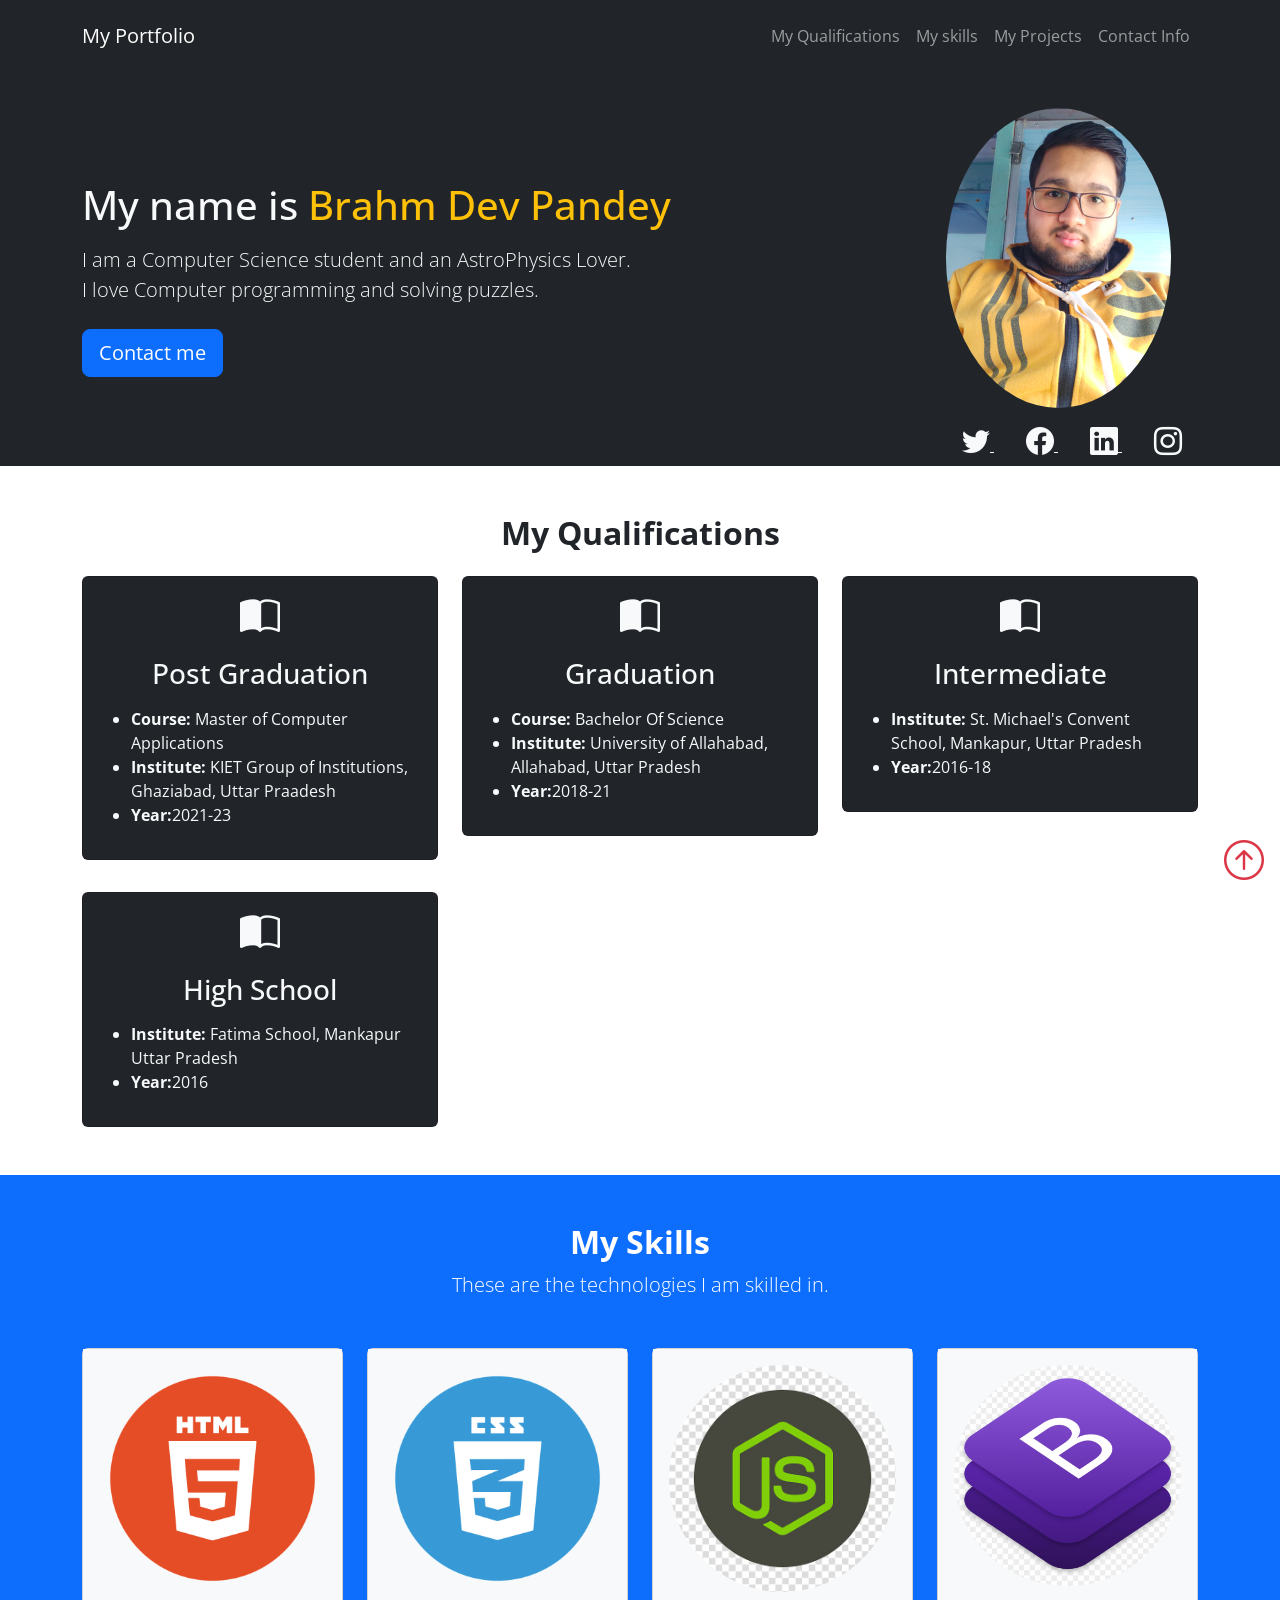
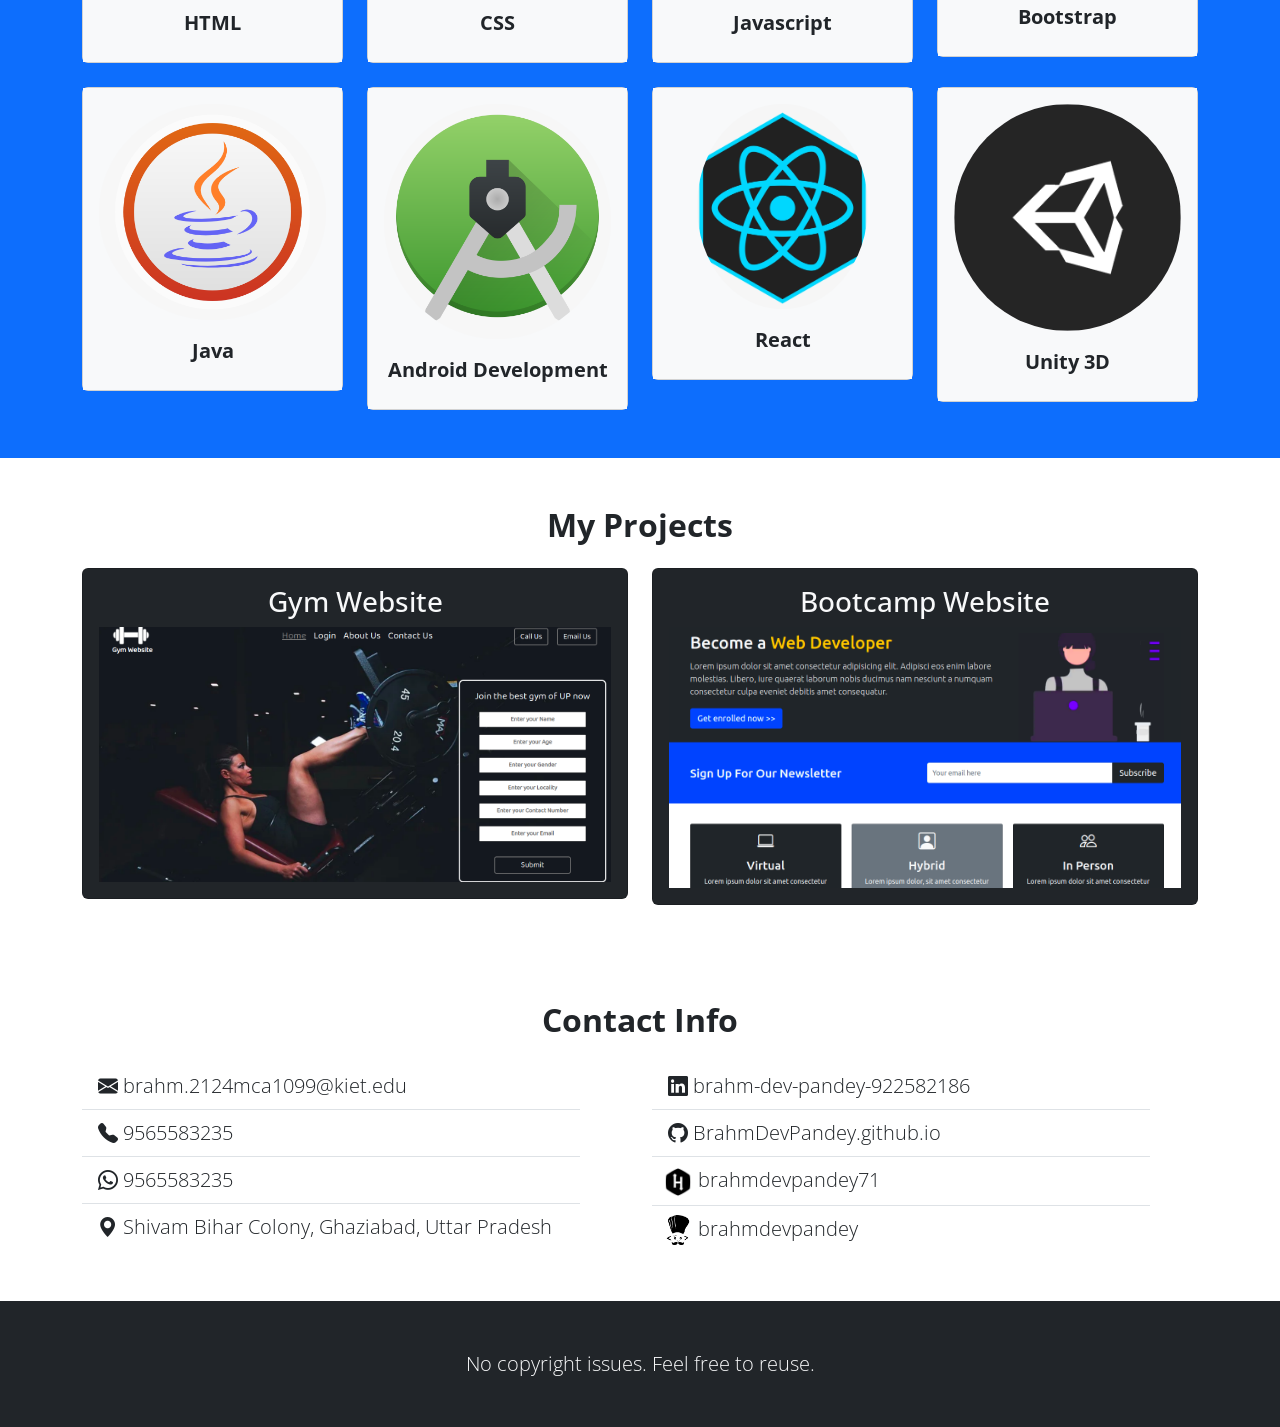
<file: my_html_vac/porfolio/index.html>
<!DOCTYPE html>

<html lang="en">

<head>
    <meta charset="UTF-8" />
    <link rel="icon" href="img/logo.png">
    <meta http-equiv="X-UA-Compatible" content="IE=edge" />
    <meta name="viewport" content="width=device-width, initial-scale=1.0" />
    <title>Brahm Dev Pandey</title>
    <!-- <link rel="stylesheet" href="bootstrap/css/bootstrap.min.css" /> -->
    <link href="https://cdn.jsdelivr.net/npm/bootstrap@5.0.2/dist/css/bootstrap.min.css" rel="stylesheet"
        integrity="sha384-EVSTQN3/azprG1Anm3QDgpJLIm9Nao0Yz1ztcQTwFspd3yD65VohhpuuCOmLASjC" crossorigin="anonymous">
    <!-- <link rel="stylesheet" href="bootstrap/icons/font/bootstrap-icons.css"> -->
    <link rel="stylesheet" href="https://cdn.jsdelivr.net/npm/bootstrap-icons@1.3.0/font/bootstrap-icons.css">
    <!-- font-->
    <link rel="preconnect" href="https://fonts.googleapis.com">
    <link rel="preconnect" href="https://fonts.gstatic.com" crossorigin>
    <link href="https://fonts.googleapis.com/css2?family=Open+Sans:wght@300;400&display=swap" rel="stylesheet">
    <link rel="stylesheet" href="style.css">
</head>

<script>
    function submitEnrollData() {
        const name = document.getElementById('name').value;
        const phoneNumber = document.getElementById('phoneNumber').value;
        const email = document.getElementById('email').value;
        const query = document.getElementById('query').value;

        // //logging the details into the console
        // console.log(firstName, lastName, phoneNumber, email);
        // console.log("submit enroll called");

        // saving the details to localStorage
        localStorage.setItem("name", name);
        localStorage.setItem("phoneNumber", phoneNumber);
        localStorage.setItem("email", email);
        localStorage.setItem("query", query);

        // giving a success notification
        document.getElementById('notification').innerHTML = "Details saved successfully";
        document.getElementById('notify-box').style.display = "block";
        setInterval(() => {
            document.getElementById('notify-box').style.display = "none";
        }, 4000);
    }
</script>

<body>
    <!-- The navbar -->
    <nav class="navbar navbar-expand-md bg-dark navbar-dark py-3 fixed-top">
        <div class="container">
            <a href="#" class="navbar-brand">My Portfolio</a>

            <button class="navbar-toggler" type="button" data-bs-toggle="collapse" data-bs-target="#navmenu">
                <span class="navbar-toggler-icon"></span>
            </button>

            <div class="navbar-collapse collapse text-center" id="navmenu">
                <ul class="navbar-nav ms-auto">
                    <li class="nav-item">
                        <a href="#qualifications" class="nav-link m-auto">My Qualifications</a>
                    </li>
                    <li class="nav-item">
                        <a href="#skills" class="nav-link m-auto">My skills</a>
                    </li>
                    <li class="nav-item">
                        <a href="#projects" class="nav-link m-auto">My Projects</a>
                    </li>
                    <li class="nav-item">
                        <a class="nav-link m-auto" href="#contact-info">Contact Info</a>
                    </li>
                </ul>
            </div>
    </nav>

    <!-- The intro area -->
    <section class="bg-dark text-light p-5 p-lg-0 pt-lg-5 text-center text-md-start">
        <div class="container">
            <div class="d-sm-flex align-items-center justify-content-between">
                <div>
                    <h1>My name is <span class="text-warning">Brahm Dev Pandey</span></h1>
                    <p class="lead py-2">I am a Computer Science student and an AstroPhysics Lover. <br> I love
                        Computer programming and solving puzzles.
                    </p>
                    <button class="btn btn-primary btn-lg mb-3" data-bs-toggle="modal" data-bs-target="#contact">Contact
                        me</button>
                </div>
                <div>
                    <img src="img/me.png" alt="" class="img-fluid rounded-circle mb-3">
                    <div class="text-center mb-2">
                        <a href="" class="text-light mx-3">
                            <i class="bi bi-twitter h3"></i>
                        </a>
                        <a href="" class="text-light mx-3">
                            <i class="bi bi-facebook h3"></i>
                        </a>
                        <a href="" class="text-light mx-3">
                            <i class="bi bi-linkedin h3"></i>
                        </a>

                        <a href="" class="text-light mx-3">
                            <i class="bi bi-instagram h3"></i>
                        </a>
                    </div>
                </div>
            </div>
        </div>
    </section>

    <!-- The qualifications section -->
    <section class="p-5" id="qualifications">
        <div class="container">
            <h2 class="text-center text-dark mb-4"><strong>My Qualifications</strong></h2>
            <div class="row g-4">
                <!-- first column -->
                <div class="col-md">
                    <div class="card bg-dark text-light">
                        <div class="card-body">
                            <h1 class="mb-3 text-center">
                                <i class="bi bi-book-half"></i>
                            </h1>
                            <h3 class="card-title text-center">Post Graduation</h3>
                            <p class="card-text">
                            <ul>
                                <li>
                                    <strong>Course:</strong> Master of Computer Applications
                                </li>
                                <li>
                                    <strong>Institute:</strong> KIET Group of Institutions, Ghaziabad, Uttar Praadesh
                                </li>
                                <li>
                                    <strong>Year:</strong>2021-23
                                </li>
                            </ul>
                            </p>
                        </div>
                    </div>
                </div>
                <!-- second column -->
                <div class="col-md">
                    <div class="card bg-dark text-light">
                        <div class="card-body">
                            <h1 class="mb-3 text-center">
                                <i class="bi bi-book-half"></i>
                            </h1>
                            <h3 class="card-title text-center">Graduation</h3>
                            <p class="card-text">
                            <ul>
                                <li>
                                    <strong>Course:</strong> Bachelor Of Science
                                </li>
                                <li>
                                    <strong>Institute:</strong> University of Allahabad, Allahabad, Uttar Pradesh
                                </li>
                                <li>
                                    <strong>Year:</strong>2018-21
                                </li>
                            </ul>
                            </p>
                        </div>
                    </div>
                </div>
                <!-- third column -->
                <div class="col-md">
                    <div class="card bg-dark text-light">
                        <div class="card-body">
                            <h1 class="mb-3 text-center">
                                <i class="bi bi-book-half"></i>
                            </h1>
                            <h3 class="card-title text-center">Intermediate</h3>
                            <p class="card-text">
                            <ul>
                                <li>
                                    <strong>Institute:</strong> St. Michael's Convent School, Mankapur, Uttar Pradesh
                                </li>
                                <li>
                                    <strong>Year:</strong>2016-18
                                </li>
                            </ul>
                            </p>
                        </div>
                    </div>
                </div>
            </div>
            <!-- the second row -->
            <div class="row g-4 mt-2">
                <!-- the first column -->
                <div class="col-md">
                    <div class="card bg-dark text-light">
                        <div class="card-body">
                            <h1 class="mb-3 text-center">
                                <i class="bi bi-book-half"></i>
                            </h1>
                            <h3 class="card-title text-center">High School</h3>
                            <p class="card-text">
                            <ul>
                                <li>
                                    <strong>Institute:</strong> Fatima School, Mankapur Uttar Pradesh
                                </li>
                                <li>
                                    <strong>Year:</strong>2016
                                </li>
                            </ul>
                            </p>
                        </div>
                    </div>
                </div>
                <!-- second column -->
                <div class="col-md">
                </div>
                <!-- third column -->
                <div class="col-md">
                </div>
            </div>
        </div>
    </section>

    <!-- the skills section -->
    <section id="skills" class="p-5 bg-primary">
        <div class="container">
            <h2 class="text-center text-white"><strong>My Skills</strong></h2>
            <p class="lead text-center text-white mb-5">
                These are the technologies I am skilled in.
            </p>

            <!-- the skills cards -->
            <div class="row g-4">
                <div class="col-md-6 col-lg-3">
                    <!-- the first card -->
                    <div class="card">
                        <div class="card-body bg-light text-center">
                            <img src="img/html5.png" alt="" class="img-fluid rounded-circle mb-3">
                            <div class="card-title lead fw-bold ">HTML</div>
                        </div>
                    </div>
                </div>

                <div class="col-md-6 col-lg-3">
                    <!-- the second card -->
                    <div class="card">
                        <div class="card-body bg-light text-center">
                            <img src="img/css3.png" alt="" class="img-fluid rounded-circle mb-3">
                            <div class="card-title lead fw-bold ">CSS</div>
                        </div>
                    </div>
                </div>
                <div class="col-md-6 col-lg-3">
                    <!-- the third card -->
                    <div class="card">
                        <div class="card-body bg-light text-center">
                            <img src="img/js.png" alt="" class="img-fluid rounded-circle mb-3">
                            <div class="card-title lead fw-bold ">Javascript</div>
                        </div>
                    </div>
                </div>
                <div class="col-md-6 col-lg-3">
                    <!-- the fourth card -->
                    <div class="card">
                        <div class="card-body bg-light text-center">
                            <img src="img/bootstrap.png" alt="" class="img-fluid rounded-circle mb-3">
                            <div class="card-title lead fw-bold ">Bootstrap</div>
                        </div>
                    </div>
                </div>
                <div class="col-md-6 col-lg-3">
                    <!-- the fifth card -->
                    <div class="card">
                        <div class="card-body bg-light text-center">
                            <img src="img/java.png" alt="" class="img-fluid rounded-circle mb-3">
                            <div class="card-title lead fw-bold ">Java</div>
                        </div>
                    </div>
                </div>
                <div class="col-md-6 col-lg-3">
                    <!-- the sixth card -->
                    <div class="card">
                        <div class="card-body bg-light text-center">
                            <img src="img/android.png" alt="" class="img-fluid rounded-circle mb-3">
                            <div class="card-title lead fw-bold ">Android Development</div>
                        </div>
                    </div>
                </div>
                <div class="col-md-6 col-lg-3">
                    <!-- the seventh card -->
                    <div class="card">
                        <div class="card-body bg-light text-center">
                            <img src="img/react.png" alt="" class="img-fluid rounded-circle mb-3 w-75">
                            <div class="card-title lead fw-bold ">React</div>
                        </div>
                    </div>
                </div>
                <div class="col-md-6 col-lg-3">
                    <!-- the eighth card -->
                    <div class="card">
                        <div class="card-body bg-light text-center">
                            <img src="img/unity.png" alt="" class="img-fluid rounded-circle mb-3">
                            <div class="card-title lead fw-bold ">Unity 3D</div>
                        </div>
                    </div>
                </div>
            </div>
        </div>
    </section>

    <!-- the projects section -->
    <section class="p-5" id="projects">
        <div class="container">
            <h2 class="text-center text-dark mb-4"><strong>My Projects</strong></h2>
            <div class="row g-4">
                <!-- first column -->
                <div class="col-md">
                    <div class="card bg-dark text-light">
                        <div class="card-body">
                            <h3 class="card-title text-center">Gym Website</h3>
                            <p class="card-text">
                                <a href="http://brahmdevpandey.github.io/gym%20website/index.html" target="_blank">
                                    <img class="img-fluid" src="img/projects/gym.png" alt="Gym Website Screenshot">
                                </a>
                            </p>
                        </div>
                    </div>
                </div>
                <!-- second column -->
                <div class="col-md">
                    <div class="card bg-dark text-light">
                        <div class="card-body">
                            <h3 class="card-title text-center">Bootcamp Website</h3>
                            <p class="card-text">
                                <a href="http://brahmdevpandey.github.io/bootcamp%20website/index.html" target="_blank">
                                    <img class="img-fluid" src="img/projects/bootcamp.png" alt="Web
                                    Development Bootcamp Website Screenshot">
                                </a>
                            </p>
                        </div>
                    </div>
                </div>
            </div>
    </section>

    <!-- The contacts section -->
    <section class="p-5">
        <div class="container" id="contact-info">
            <h2 class="text-center mb-4"><strong>Contact Info</strong></h2>
            <div class="row g-4">
                <div class="col-md">
                    <ul class="list-group list-group-flush lead">
                        <li class="list-group-item">
                            <span class="bi bi-envelope-fill"></span> brahm.2124mca1099@kiet.edu
                        </li>
                        <li class="list-group-item">
                            <span class="bi bi-telephone-fill"></span> 9565583235
                        </li>
                        <li class="list-group-item">
                            <span class="bi-whatsapp"></span> 9565583235
                        </li>
                        <li class="list-group-item">
                            <span class="bi-geo-alt-fill"></span> Shivam Bihar Colony, Ghaziabad, Uttar Pradesh
                        </li>
                    </ul>
                </div>
                <div class="col-md mx-5">
                    <ul class="list-group list-group-flush lead">
                        <li class="list-group-item">
                            <a href="https://www.linkedin.com/in/brahm-dev-pandey-922582186/" target="_blank"
                                class="text-dark" style="text-decoration: none;">
                                <i class="bi bi-linkedin"></i>
                                brahm-dev-pandey-922582186
                            </a>
                        </li>
                        <li class="list-group-item">
                            <a href="https://brahmdevpandey.github.io/" target="_blank" class="text-dark"
                                style="text-decoration: none;">
                                <i class="bi bi-github"></i>
                                BrahmDevPandey.github.io
                            </a>
                        </li>
                        <li class="list-group-item">
                            <a href="https://www.hackerrank.com/brahmdevpandey71" target="_blank" class="text-dark"
                                style="text-decoration: none; margin-left: -5px;">
                                <img style="width: 1.5em;" src="img/hackerrank.png">
                                brahmdevpandey71
                            </a>
                        </li>
                        <li class="list-group-item">
                            <a href="https://www.codechef.com/users/brahmdevpandey" target="_blank" class="text-dark"
                                style="text-decoration: none; margin-left: -5px;">
                                <img style="width: 1.5em;" src="img/codechef.png">
                                brahmdevpandey
                            </a>
                        </li>
                    </ul>
                </div>
            </div>
        </div>
    </section>

    <!-- The footer (copyright) section -->
    <section class="p-5 bg-dark text-light position-relative">
        <div class="container">
            <div class="text-center lead">No copyright issues. Feel free to reuse.
            </div>
        </div>
    </section>

    <!-- The go up button -->
    <div class="position-fixed bottom-0 end-0 p-3">
        <a href="#" class="text-danger"><i class="bi bi-arrow-up-circle h1"></i></a>
    </div>

    <!-- The contact form using modal -->
    <div class="modal fade" id="contact">
        <div class="modal-dialog">
            <div class="modal-content">
                <div class="modal-header">
                    <h5 class="modal-title" id="enrollLabel">Contact Form</h5>
                    <button type="button" class="btn-close" data-bs-dismiss="modal" />
                </div>
                <div class="modal-body">
                    <p class="lead">Please provide your detils below and I will get back to you.</p>
                    <form>
                        <div class="mb-3">
                            <label for="name" class='col-form-label'>Name:</label>
                            <input type="text" class="form-control" id="firstName">
                        </div>
                        <div class="mb-3">
                            <label for="phoneNumber" class="col-form-label">Phone/Mobile Number:</label>
                            <input type="text" class="form-control" id="phoneNumber">
                        </div>
                        <div class="mb-3">
                            <label for="email" class="col-form-label">Email:</label>
                            <input type="email" class="form-control" id="email">
                        </div>
                        <div class="mb-3">
                            <label for="query" class="col-form-label">Query (if any):</label>
                            <input type="text" class="form-control" id="query">
                        </div>
                    </form>
                </div>
                <div class="modal-footer">
                    <button type="button" class="btn btn-secondary" data-bs-dismiss="modal">Close</button>
                    <button type="submit" data-bs-dismiss="modal" class="btn btn-primary"
                        onclick="submitEnrollData()">Save changes</button>
                </div>
            </div>
        </div>
    </div>
    <!-- A notification panel -->
    <div class="position-fixed top-0 end-0 bg-light text-dark rounded-3 me-5 px-3 py-1" id="notify-box">
        <i class="bi bi-check-all text-success h3"></i>
        <span id="notification" class="h3">
            new notification
        </span>
    </div>
    <!-- including the bootstrap script file -->
    <!-- <script src="bootstrap/js/bootstrap.min.js"></script> -->
    <script src="https://cdn.jsdelivr.net/npm/bootstrap@5.0.2/dist/js/bootstrap.bundle.min.js"
        integrity="sha384-MrcW6ZMFYlzcLA8Nl+NtUVF0sA7MsXsP1UyJoMp4YLEuNSfAP+JcXn/tWtIaxVXM"
        crossorigin="anonymous"></script>
</body>

</html>
</file>
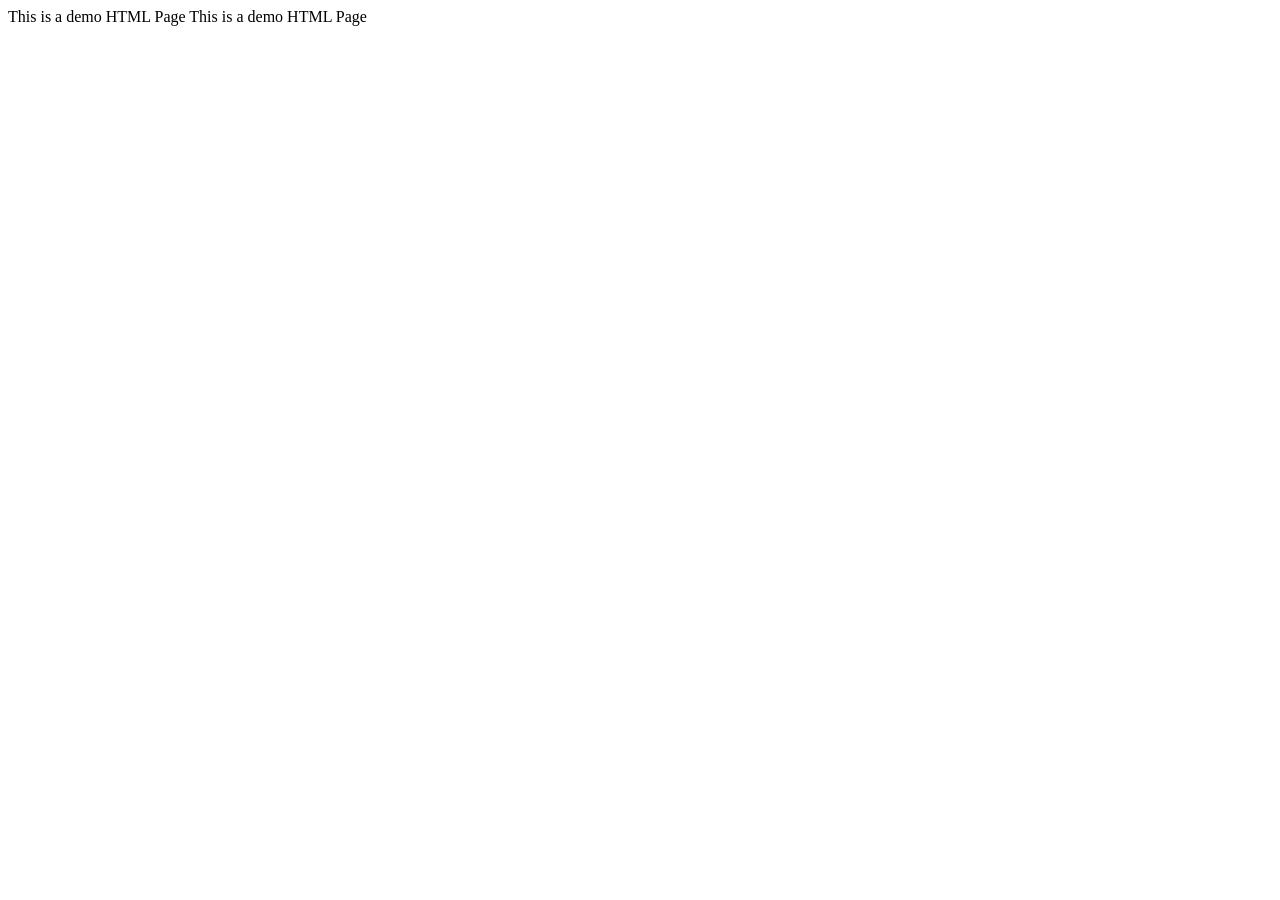
<file: html/demo.html>
<!DOCTYPE html>
<html lang="en">
  <head>
    <meta charset="UTF-8" />
    <meta http-equiv="X-UA-Compatible" content="IE=edge" />
    <meta name="viewport" content="width=device-width, initial-scale=1.0" />
    <title>Demo Page</title>
  </head>
  <body>
    This is a demo HTML Page This is a demo HTML Page
  </body>
</html>
</file>
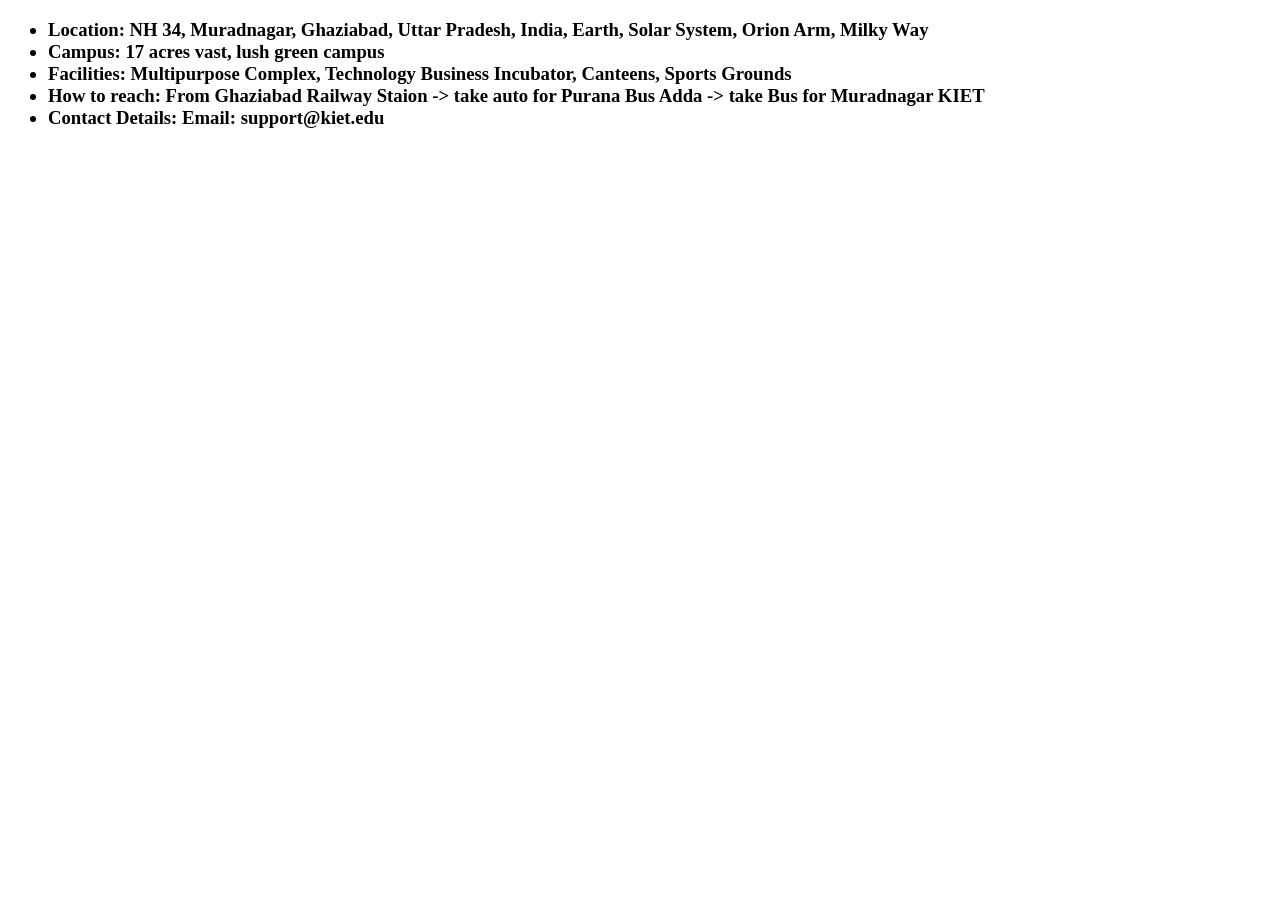
<file: my_html_vac/about.html>
<!DOCTYPE html>
<html lang="en">
<head>
    <meta charset="UTF-8">
    <meta http-equiv="X-UA-Compatible" content="IE=edge">
    <meta name="viewport" content="width=device-width, initial-scale=1.0">
    <title>About KIET</title>
</head>
<body>
    <h3>
        <ul>
            <li>Location: NH 34, Muradnagar, Ghaziabad, Uttar Pradesh, India, Earth, Solar System, Orion Arm, Milky Way </li>
            <li>Campus: 17 acres vast, lush green campus </li>
            <li>Facilities: Multipurpose Complex, Technology Business Incubator, Canteens, Sports Grounds</li>
            <li>How to reach: From Ghaziabad Railway Staion -> take auto for Purana Bus Adda -> take Bus for Muradnagar KIET </li>
            <li>Contact Details: Email: support@kiet.edu</li>
        </ul>
    </h3>
</body>
</html>
</file>
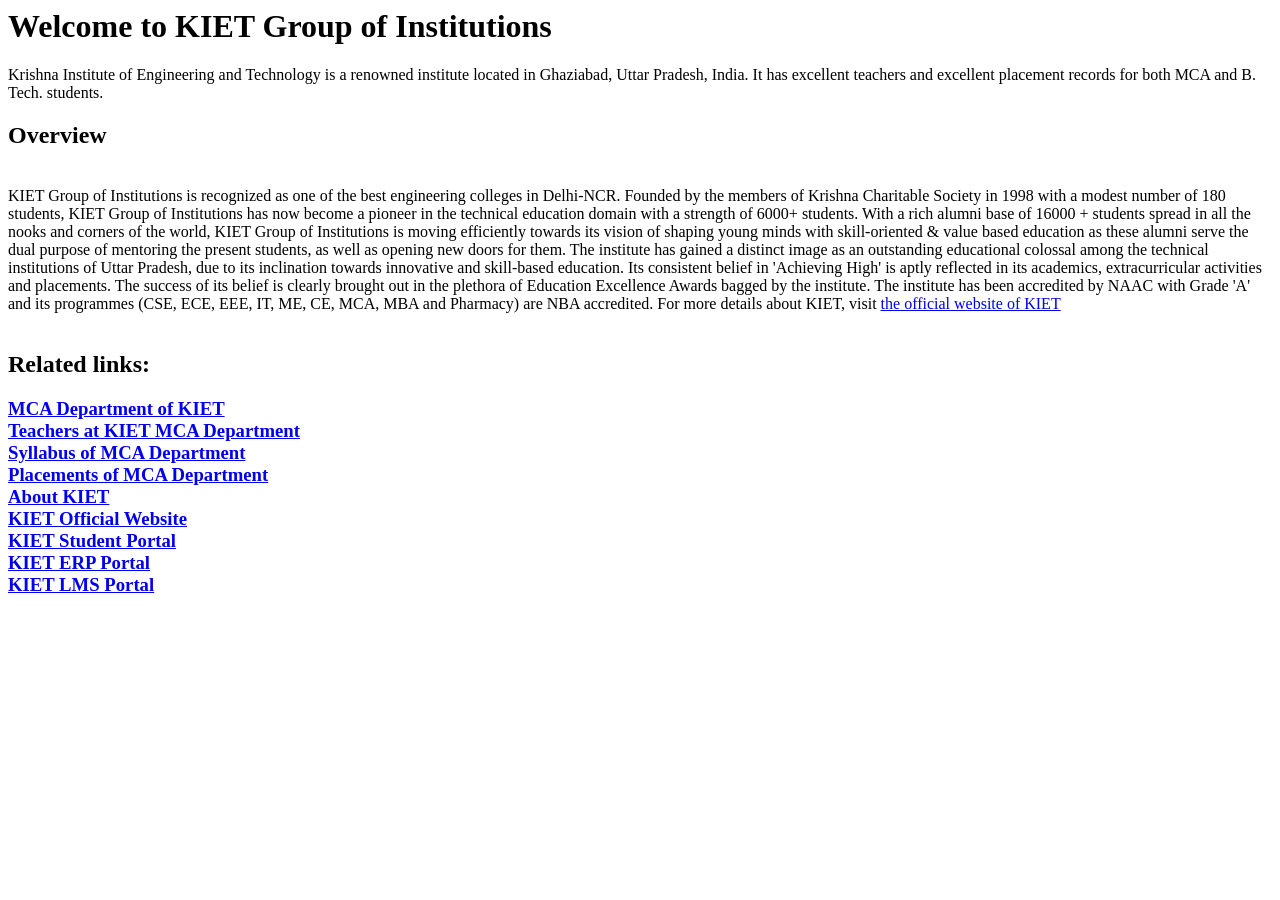
<file: my_html_vac/first.html>
<h2DOCTYh2E html>
  <html lang="en">
    <head>
      <meta charset="UTF-8" />
      <meta http-equiv="X-UA-Compatible" content="IE=edge" />
      <meta name="viewport" content="width=device-width, initial-scale=0.5" />
      <title>My First Web Page at KIET</title>
    </head>

    <body>
      <h1>Welcome to KIET Group of Institutions</h1>
      Krishna Institute of Engineering and Technology is a renowned institute
      located in Ghaziabad, Uttar Pradesh, India. It has excellent teachers and
      excellent placement records for both MCA and B. Tech. students.
      <br />
      <h2>Overview</h2>
      <br />
      KIET Group of Institutions is recognized as one of the best engineering
      colleges in Delhi-NCR. Founded by the members of Krishna Charitable
      Society in 1998 with a modest number of 180 students, KIET Group of
      Institutions has now become a pioneer in the technical education domain
      with a strength of 6000+ students. With a rich alumni base of 16000 +
      students spread in all the nooks and corners of the world, KIET Group of
      Institutions is moving efficiently towards its vision of shaping young
      minds with skill-oriented & value based education as these alumni serve
      the dual purpose of mentoring the present students, as well as opening new
      doors for them. The institute has gained a distinct image as an
      outstanding educational colossal among the technical institutions of Uttar
      Pradesh, due to its inclination towards innovative and skill-based
      education. Its consistent belief in 'Achieving High' is aptly reflected in
      its academics, extracurricular activities and placements. The success of
      its belief is clearly brought out in the plethora of Education Excellence
      Awards bagged by the institute. The institute has been accredited by NAAC
      with Grade 'A' and its programmes (CSE, ECE, EEE, IT, ME, CE, MCA, MBA and
      Pharmacy) are NBA accredited. For more details about KIET, visit
      <a target="blank" href="https://www.kiet.edu"
        >the official website of KIET</a
      >
      <br /><br />
      <h2>
        Related links: <br />
        <h3>
          <a href="mca.html">MCA Department of KIET</a><br />
          <a href="teachers.html">Teachers at KIET MCA Department</a><br />
          <a href="syllabus.html">Syllabus of MCA Department</a><br />
          <a href="placements.html">Placements of MCA Department</a><br />
          <a href="about.html">About KIET</a><br>
          <a href="https://www.kiet.edu">KIET Official Website</a><br>
          <a href="https://tech.kiet.edu/StudentPortal/#/pages/login">KIET Student Portal</a><br>
          <a href="https://tech.kiet.edu/ERP.php">KIET ERP Portal</a><br>
          <a href="http://lms.kiet.edu/moodle/">KIET LMS Portal</a><br>


        </h3>
      </h2>
    </body></html
></h2DOCTYh2E>
</file>
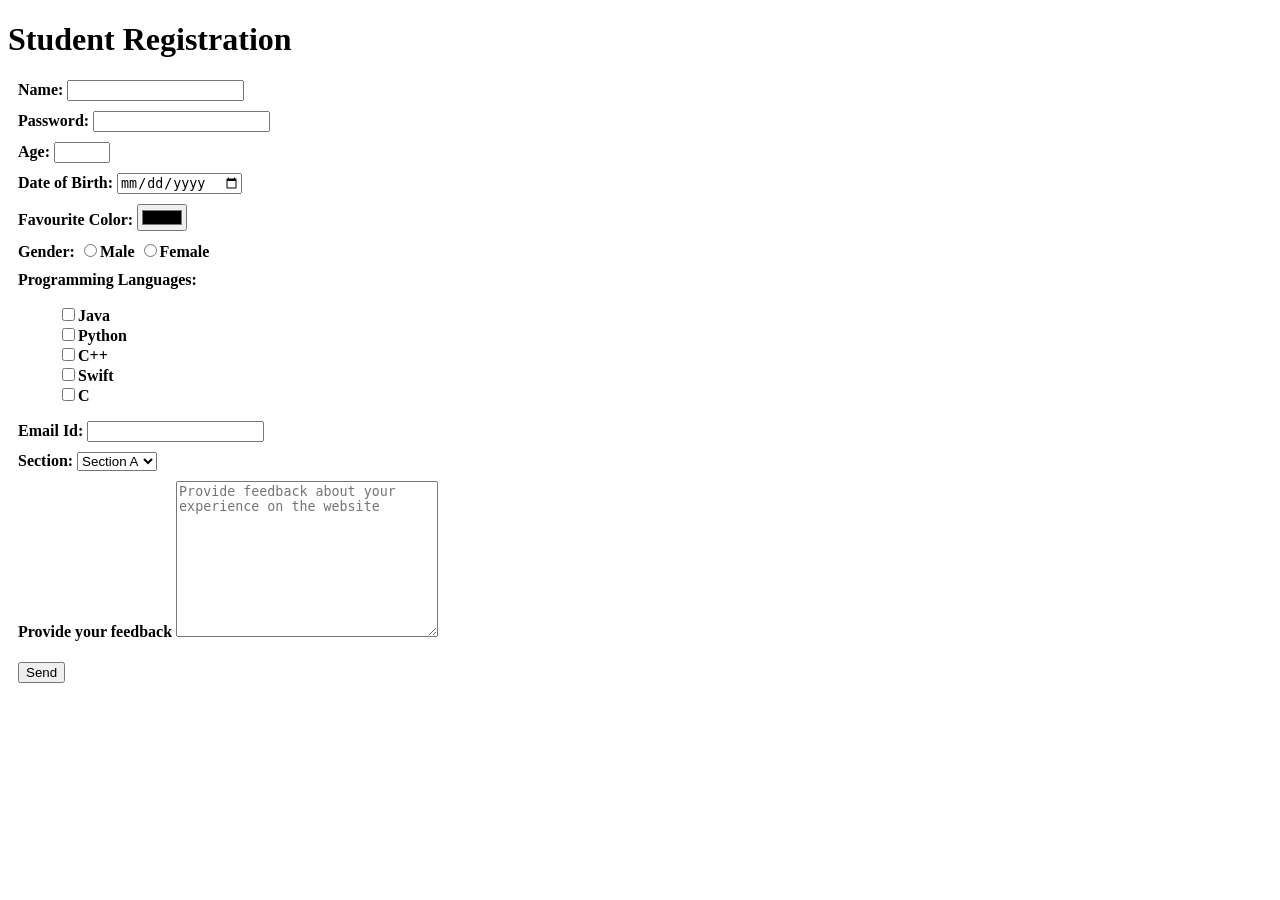
<file: my_html_vac/formdemo.html>
<!DOCTYPE html>
<html lang="en">
  <head>
    <meta charset="UTF-8" />
    <meta http-equiv="X-UA-Compatible" content="IE=edge" />
    <meta name="viewport" content="width=device-width, initial-scale=1.0" />
    <title>Student Registration</title>
    <style>
        div{
            margin: 10px;
        }
    </style>
  </head>
  <body>
    <h1>Student Registration</h1>
    <h4>
    <form action="#" name="student" method="get"></form>
        <div id="nameinfo">
            <label for="name">Name: </label>
            <input type="text" name="name" id="name">
        </div>
        <div id="passinfo">
            <label for="passwd">Password: </label>
            <input type="password" name="passwd" id="passwd">
        </div>
        <div id="ageinfo">
            <label for="age">Age: </label>
            <input type="number" name="age" id="age" min="18" max="120">
        </div>
        <div id="dobinfo">
            <label for="dob">Date of Birth: </label>
            <input type="date" name="dob" id="dob">
        </div>
        <div id="fcolor">
            <label for="color">Favourite Color: </label>
            <input type="color" name="color" id="color">
        </div>
        <div id="genderinfo">
            <label for="gender">Gender: </label>
            <input type="radio" name="radio" id="radio">Male
            <input type="radio" name="radio" id="radio">Female
        </div>
        <div id="lang">
            <label for="language">Programming Languages: </label>
            <ul type="none">
                <li><input type="checkbox" name="java" id="java">Java</li>
                <li><input type="checkbox" name="python" id="python">Python</li>
                <li><input type="checkbox" name="cpp" id="cpp">C++</li>
                <li><input type="checkbox" name="swift" id="swift">Swift</li>
                <li><input type="checkbox" name="c" id="c">C</li>
            </ul>
        </div>
        <div id="emailinfo">
            <label for="email">Email Id:</label>
            <input type="email" name="email" id="email">
        </div>
        <div id="section">
            <label for="section">Section: </label>
            <select name="section" id="section">
                <option value="A">Section A</option>
                <option value="B">Section B</option>
                <option value="C">Section C</option>
            </select>
        </div>
        <div id="feedback">
            <label for="feedback">Provide your feedback</label>
            <textarea name="feedback" id="feedback" cols="30" rows="10" placeholder="Provide feedback about your experience on the website"></textarea>
        </div>
        <div id="submit">
            <h3>
                <input type="submit" name="submit" value="Send">
            </h3>
        </div>
    </form>
    </h4>
  </body>
</html>
</file>
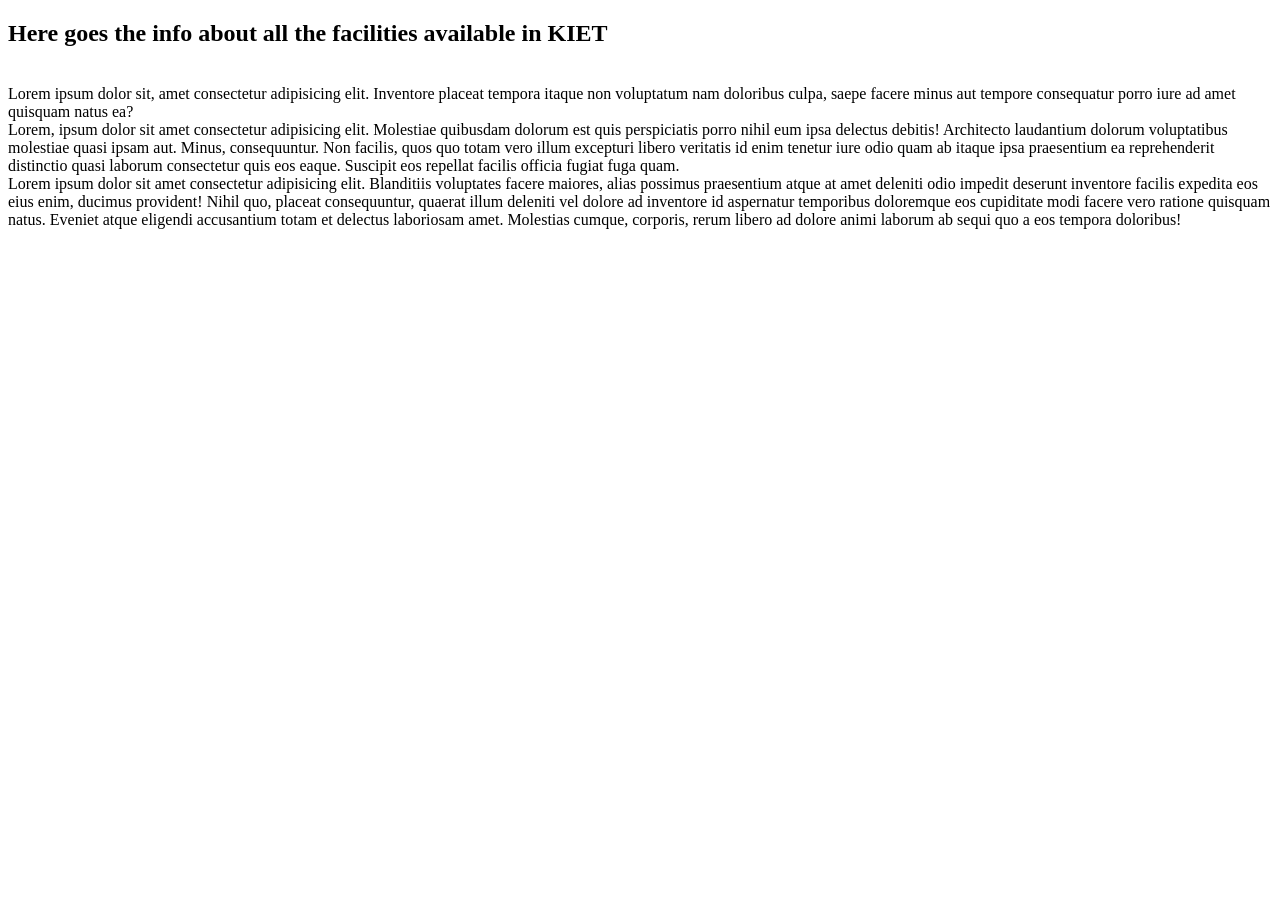
<file: my_html_vac/mca.html>
<!DOCTYPE html>
<html lang="en">
<head>
    <meta charset="UTF-8">
    <meta http-equiv="X-UA-Compatible" content="IE=edge">
    <meta name="viewport" content="width=device-width, initial-scale=1.0">
    <title>Department of MCA</title>
</head>
<body>
    <h2>Here goes the info about all the facilities available in KIET</h2> 
    <br>
    Lorem ipsum dolor sit, amet consectetur adipisicing elit. Inventore placeat tempora itaque non voluptatum nam doloribus culpa, saepe facere minus aut tempore consequatur porro iure ad amet quisquam natus ea? <br>
    Lorem, ipsum dolor sit amet consectetur adipisicing elit. Molestiae quibusdam dolorum est quis perspiciatis porro nihil eum ipsa delectus debitis! Architecto laudantium dolorum voluptatibus molestiae quasi ipsam aut. Minus, consequuntur. Non facilis, quos quo totam vero illum excepturi libero veritatis id enim tenetur iure odio quam ab itaque ipsa praesentium ea reprehenderit distinctio quasi laborum consectetur quis eos eaque. Suscipit eos repellat facilis officia fugiat fuga quam. <br>
    Lorem ipsum dolor sit amet consectetur adipisicing elit. Blanditiis voluptates facere maiores, alias possimus praesentium atque at amet deleniti odio impedit deserunt inventore facilis expedita eos eius enim, ducimus provident! Nihil quo, placeat consequuntur, quaerat illum deleniti vel dolore ad inventore id aspernatur temporibus doloremque eos cupiditate modi facere vero ratione quisquam natus. Eveniet atque eligendi accusantium totam et delectus laboriosam amet. Molestias cumque, corporis, rerum libero ad dolore animi laborum ab sequi quo a eos tempora doloribus! <br>
</body>
</html>
</file>
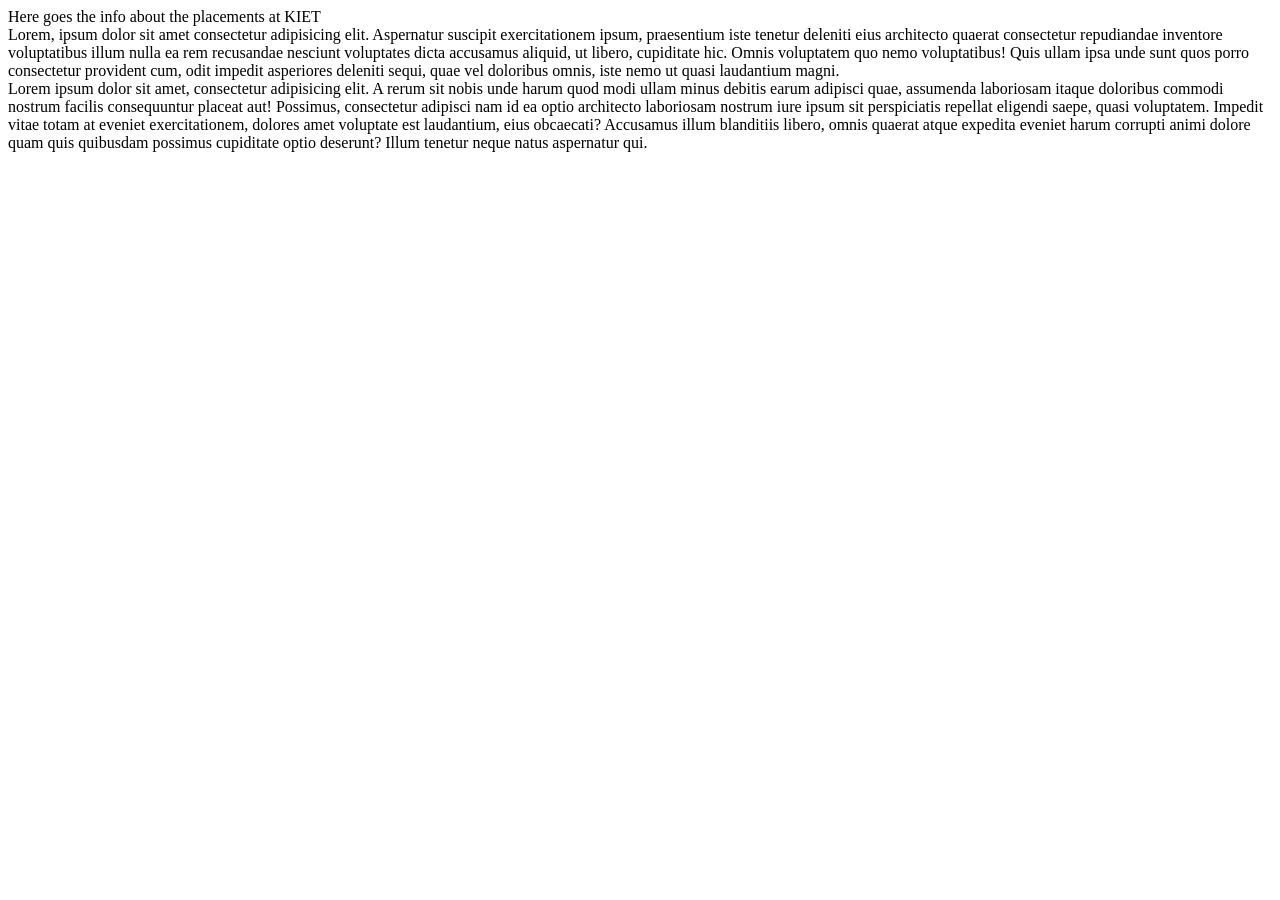
<file: my_html_vac/placements.html>
<!DOCTYPE html>
<html lang="en">
<head>
    <meta charset="UTF-8">
    <meta http-equiv="X-UA-Compatible" content="IE=edge">
    <meta name="viewport" content="width=device-width, initial-scale=1.0">
    <title>Placements at KIET</title>
</head>
<body>
    Here goes the info about the placements at KIET
    <br>
    Lorem, ipsum dolor sit amet consectetur adipisicing elit. Aspernatur suscipit exercitationem ipsum, praesentium iste tenetur deleniti eius architecto quaerat consectetur repudiandae inventore voluptatibus illum nulla ea rem recusandae nesciunt voluptates dicta accusamus aliquid, ut libero, cupiditate hic. Omnis voluptatem quo nemo voluptatibus! Quis ullam ipsa unde sunt quos porro consectetur provident cum, odit impedit asperiores deleniti sequi, quae vel doloribus omnis, iste nemo ut quasi laudantium magni.
    <br>
    Lorem ipsum dolor sit amet, consectetur adipisicing elit. A rerum sit nobis unde harum quod modi ullam minus debitis earum adipisci quae, assumenda laboriosam itaque doloribus commodi nostrum facilis consequuntur placeat aut! Possimus, consectetur adipisci nam id ea optio architecto laboriosam nostrum iure ipsum sit perspiciatis repellat eligendi saepe, quasi voluptatem. Impedit vitae totam at eveniet exercitationem, dolores amet voluptate est laudantium, eius obcaecati? Accusamus illum blanditiis libero, omnis quaerat atque expedita eveniet harum corrupti animi dolore quam quis quibusdam possimus cupiditate optio deserunt? Illum tenetur neque natus aspernatur qui.
</body>
</html>
</file>
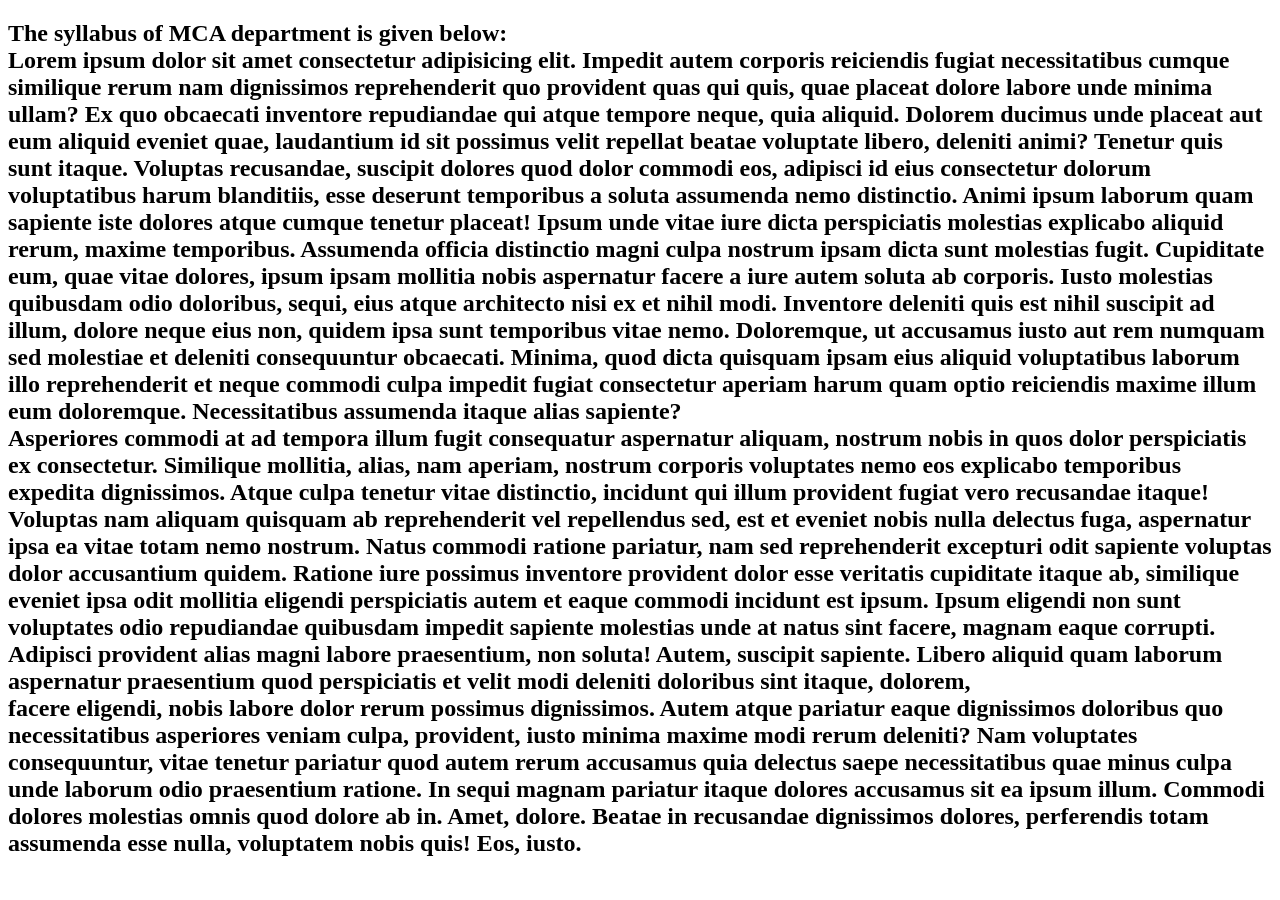
<file: my_html_vac/syllabus.html>
<!DOCTYPE html>
<html lang="en">
<head>
    <meta charset="UTF-8">
    <meta http-equiv="X-UA-Compatible" content="IE=edge">
    <meta name="viewport" content="width=device-width, initial-scale=1.0">
    <title>Syllabus of MCA course</title>
</head>
<body>
    <h2>
        The syllabus of MCA department is given below: <br>
        Lorem ipsum dolor sit amet consectetur adipisicing elit. Impedit autem corporis reiciendis fugiat necessitatibus cumque similique rerum nam dignissimos reprehenderit quo provident quas qui quis, quae placeat dolore labore unde minima ullam? Ex quo obcaecati inventore repudiandae qui atque tempore neque, quia aliquid. Dolorem ducimus unde placeat aut eum aliquid eveniet quae, laudantium id sit possimus velit repellat beatae voluptate libero, deleniti animi? Tenetur quis sunt itaque. Voluptas recusandae, suscipit dolores quod dolor commodi eos, adipisci id eius consectetur dolorum voluptatibus harum blanditiis, esse deserunt temporibus a soluta assumenda nemo distinctio. Animi ipsum laborum quam sapiente iste dolores atque cumque tenetur placeat! Ipsum unde vitae iure dicta perspiciatis molestias explicabo aliquid rerum, maxime temporibus. Assumenda officia distinctio magni culpa nostrum ipsam dicta sunt molestias fugit. Cupiditate eum, quae vitae dolores, ipsum ipsam mollitia nobis aspernatur facere a iure autem soluta ab corporis. Iusto molestias quibusdam odio doloribus, sequi, eius atque architecto nisi ex et nihil modi. Inventore deleniti quis est nihil suscipit ad illum, dolore neque eius non, quidem ipsa sunt temporibus vitae nemo. Doloremque, ut accusamus iusto aut rem numquam sed molestiae et deleniti consequuntur obcaecati. Minima, quod dicta quisquam ipsam eius aliquid voluptatibus laborum illo reprehenderit et neque commodi culpa impedit fugiat consectetur aperiam harum quam optio reiciendis maxime illum eum doloremque. Necessitatibus assumenda itaque alias sapiente? <br> Asperiores commodi at ad tempora illum fugit consequatur aspernatur aliquam, nostrum nobis in quos dolor perspiciatis ex consectetur. Similique mollitia, alias, nam aperiam, nostrum corporis voluptates nemo eos explicabo temporibus expedita dignissimos. Atque culpa tenetur vitae distinctio, incidunt qui illum provident fugiat vero recusandae itaque! Voluptas nam aliquam quisquam ab reprehenderit vel repellendus sed, est et eveniet nobis nulla delectus fuga, aspernatur ipsa ea vitae totam nemo nostrum. Natus commodi ratione pariatur, nam sed reprehenderit excepturi odit sapiente voluptas dolor accusantium quidem. Ratione iure possimus inventore provident dolor esse veritatis cupiditate itaque ab, similique eveniet ipsa odit mollitia eligendi perspiciatis autem et eaque commodi incidunt est ipsum. Ipsum eligendi non sunt voluptates odio repudiandae quibusdam impedit sapiente molestias unde at natus sint facere, magnam eaque corrupti. Adipisci provident alias magni labore praesentium, non soluta! Autem, suscipit sapiente. Libero aliquid quam laborum aspernatur praesentium quod perspiciatis et velit modi deleniti doloribus sint itaque, dolorem, <br> facere eligendi, nobis labore dolor rerum possimus dignissimos. Autem atque pariatur eaque dignissimos doloribus quo necessitatibus asperiores veniam culpa, provident, iusto minima maxime modi rerum deleniti? Nam voluptates consequuntur, vitae tenetur pariatur quod autem rerum accusamus quia delectus saepe necessitatibus quae minus culpa unde laborum odio praesentium ratione. In sequi magnam pariatur itaque dolores accusamus sit ea ipsum illum. Commodi dolores molestias omnis quod dolore ab in. Amet, dolore. Beatae in recusandae dignissimos dolores, perferendis totam assumenda esse nulla, voluptatem nobis quis! Eos, iusto.
    </h2>
</body>
</html>
</file>
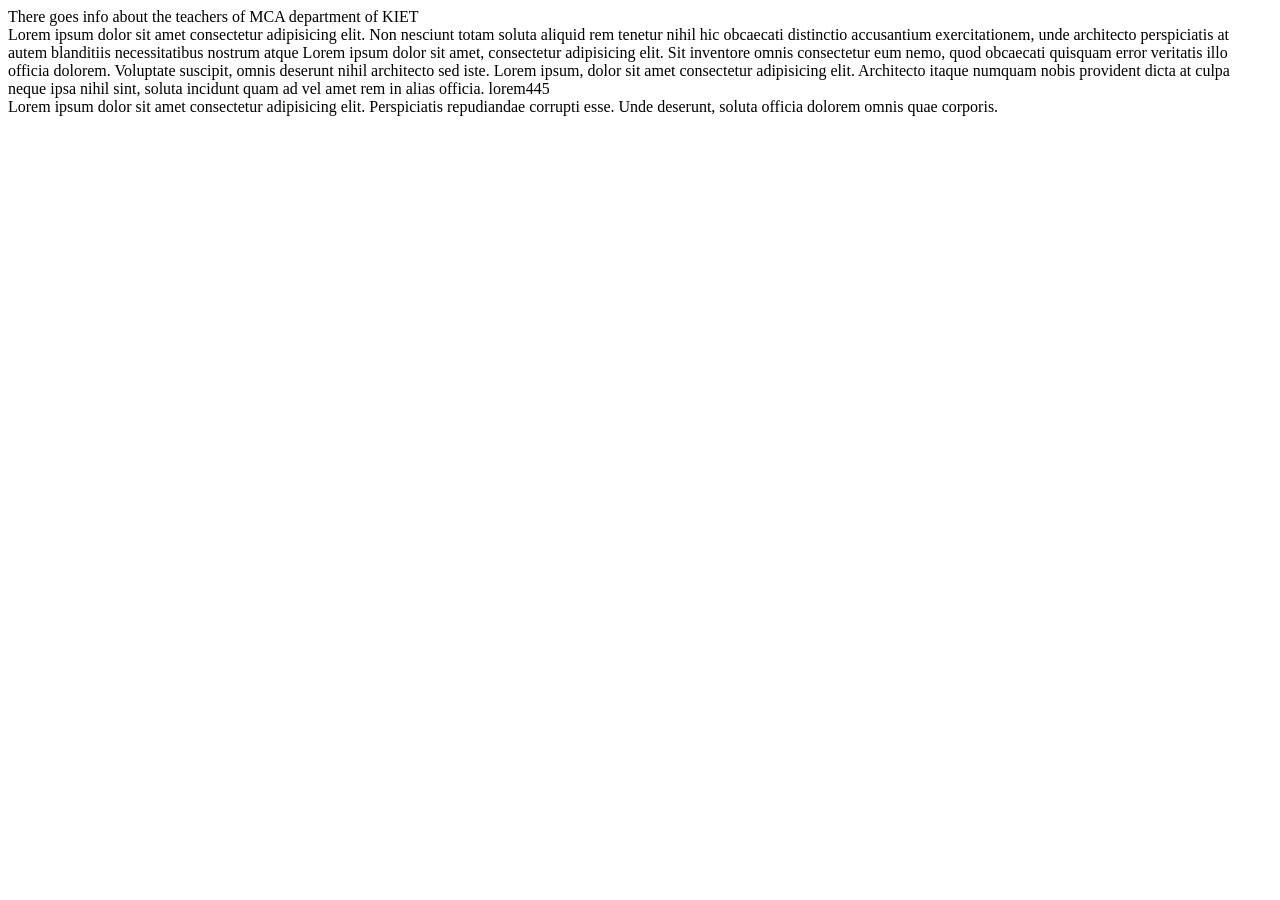
<file: my_html_vac/teachers.html>
<!DOCTYPE html>
<html lang="en">
<head>
    <meta charset="UTF-8">
    <meta http-equiv="X-UA-Compatible" content="IE=edge">
    <meta name="viewport" content="width=device-width, initial-scale=1.0">
    <title>Teachers at KIET</title>
</head>
<body>
    There goes info about the teachers of MCA department of KIET <br>
    Lorem ipsum dolor sit amet consectetur adipisicing elit. Non nesciunt totam soluta aliquid rem tenetur nihil hic obcaecati distinctio accusantium exercitationem, unde architecto perspiciatis at autem blanditiis necessitatibus nostrum atque Lorem ipsum dolor sit amet, consectetur adipisicing elit. Sit inventore omnis consectetur eum nemo, quod obcaecati quisquam error veritatis illo officia dolorem. Voluptate suscipit, omnis deserunt nihil architecto sed iste. Lorem ipsum, dolor sit amet consectetur adipisicing elit. Architecto itaque numquam nobis provident dicta at culpa neque ipsa nihil sint, soluta incidunt quam ad vel amet rem in alias officia. lorem445 <br>
    Lorem ipsum dolor sit amet consectetur adipisicing elit. Perspiciatis repudiandae corrupti esse. Unde deserunt, soluta officia dolorem omnis quae corporis.
</body>
</html>
</file>
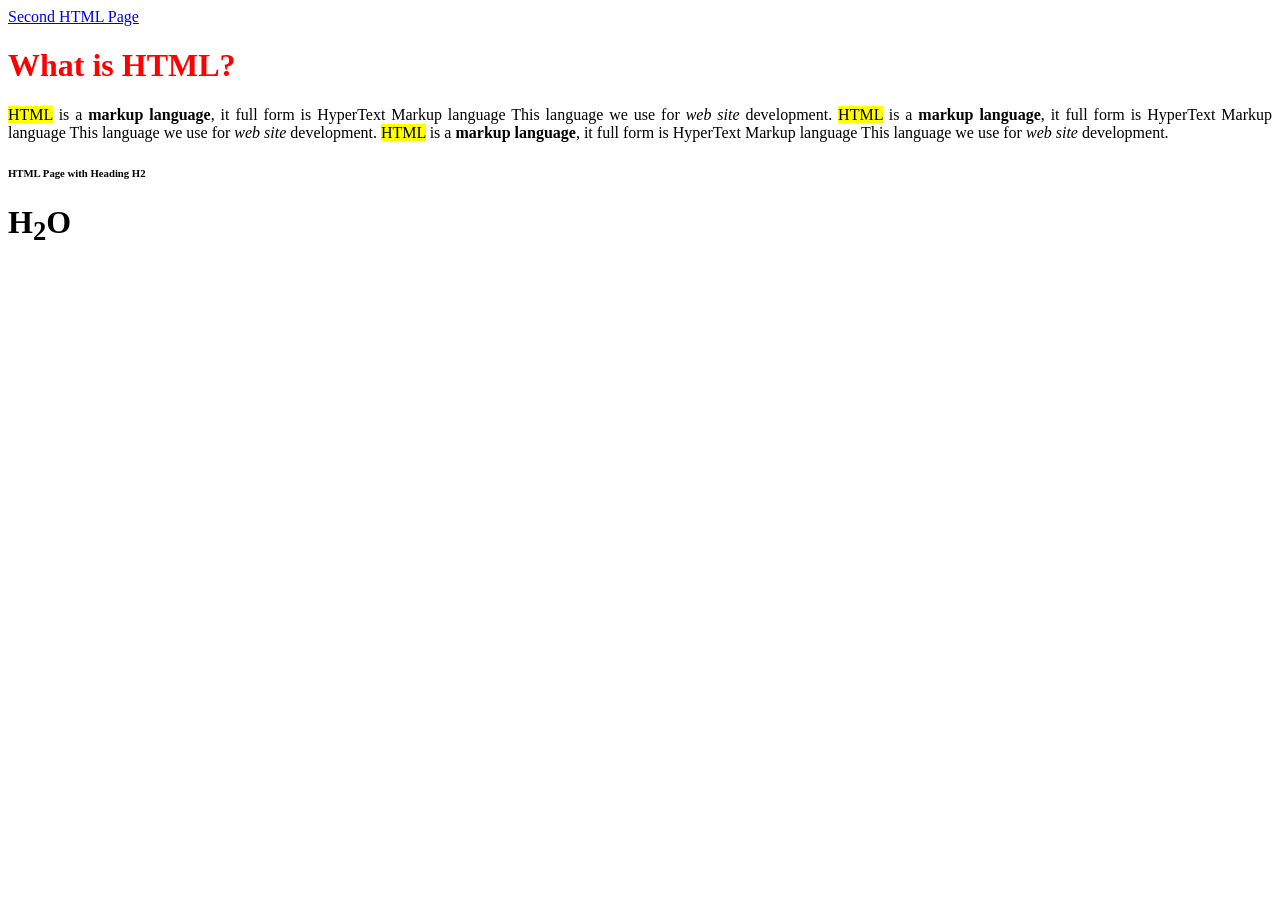
<file: sir_html_vac/first.html>
<!DOCTYPE html>
<html lang="en">
<head>
    <meta charset="UTF-8">
    <meta http-equiv="X-UA-Compatible" content="IE=edge">
    <meta name="viewport" content="width=device-width, initial-scale=1.0">
    <title>Frist HTML</title>
</head>
<body>
    <a href="second.html">Second HTML Page</a>
    <h1 style="color:red;">What is HTML?</h1>
    <p align="justify"><mark>HTML</mark> is a <b>markup language</b>, it full form is HyperText Markup language
    This language we use for <i>web site</i> development.
    <mark>HTML</mark> is a <b>markup language</b>, it full form is HyperText Markup language
    This language we use for <i>web site</i> development.
    <mark>HTML</mark> is a <b>markup language</b>, it full form is HyperText Markup language
    This language we use for <i>web site</i> development. 
    </p>
    <h6>HTML Page with Heading H2</h6>
    <h1>H<sub>2</sub>O</h1>

</body> 
</html>
</file>
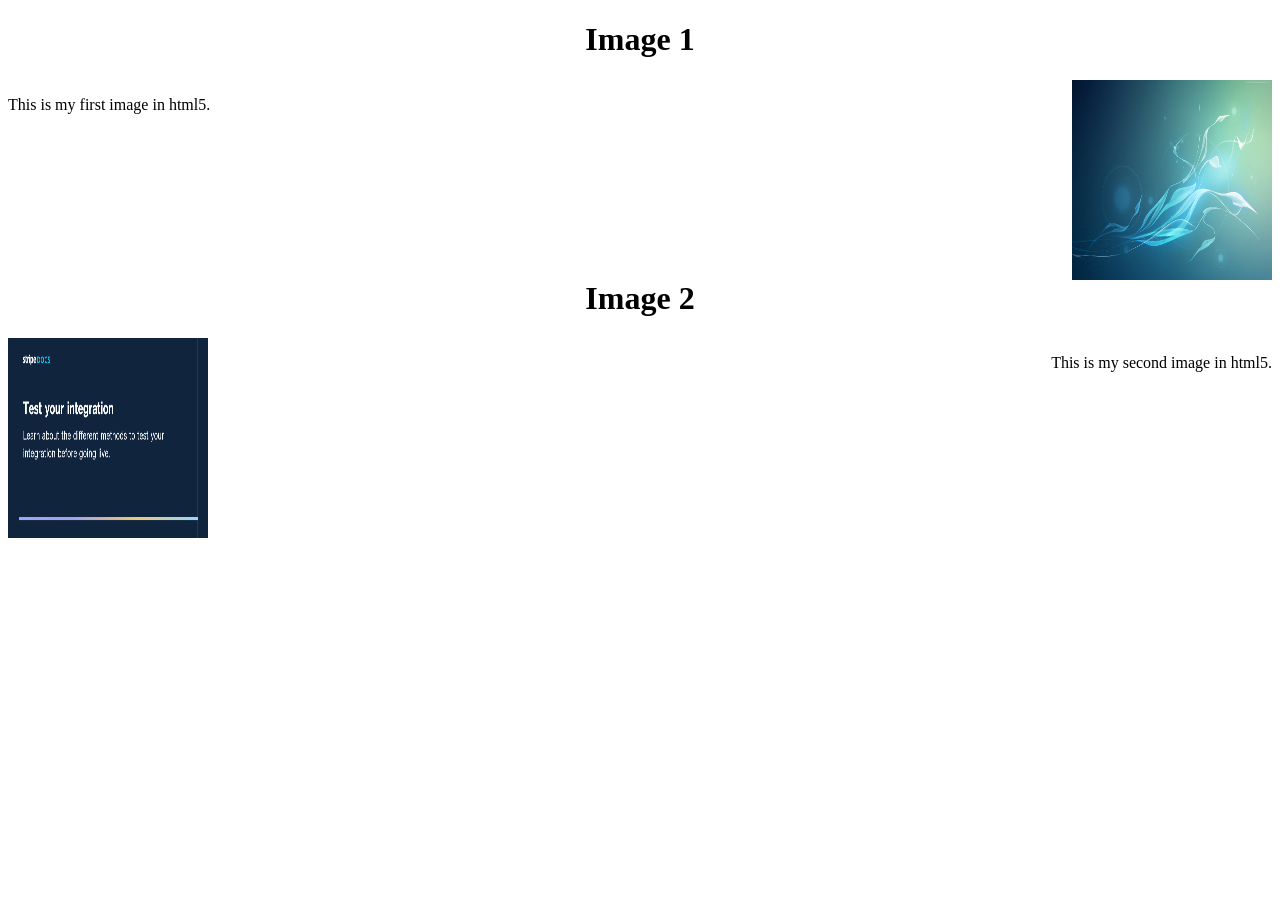
<file: sir_html_vac/image.html>
<!DOCTYPE html>
<html lang="en">
<head>
    <meta charset="UTF-8">
    <meta http-equiv="X-UA-Compatible" content="IE=edge">
    <meta name="viewport" content="width=device-width, initial-scale=1.0">
    <title>Image Example</title>
</head>
<body>
    <h1 align="center">Image 1</h1>
    <p style="float:left;">This is my first image in html5.</p>
<img src="image/image2.jpg" alt="Image not found" style="float:right;" width="200px" height="200px">
<h1 style="clear:both;" align="center">Image 2</h1>
    <p style="float:right;">This is my second image in html5.</p>
<img src="image/text.png" alt="image not found" style="float:left;width:200px;height:200px;"
</body>
</html>
</file>
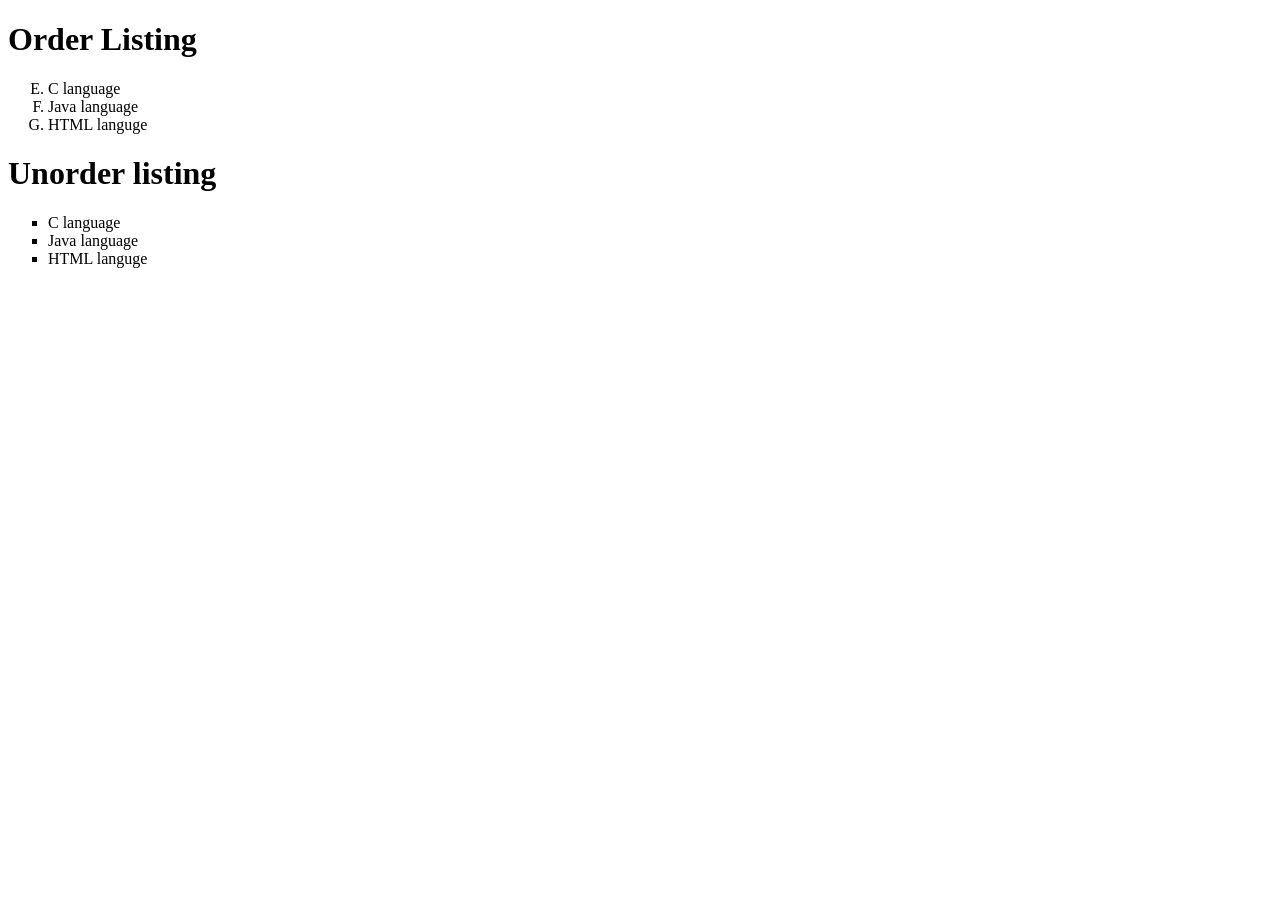
<file: sir_html_vac/list.html>
<!DOCTYPE html>
<html lang="en">
<head>
    <meta charset="UTF-8">
    <meta http-equiv="X-UA-Compatible" content="IE=edge">
    <meta name="viewport" content="width=<device-width>, initial-scale=1.0">
    <title>Document</title>
</head>
<body>
    <h1>Order Listing</h1>
    <ol type="A" start=5>
        <li>C language</li>
        <li>Java language</li>
        <li>HTML languge</li>
    </ol>
    <h1>Unorder listing</h1>
    <ul type="square">
        <li>C language</li>
        <li>Java language</li>
        <li>HTML languge</li>
    </ul>
</body>
</html>
</file>
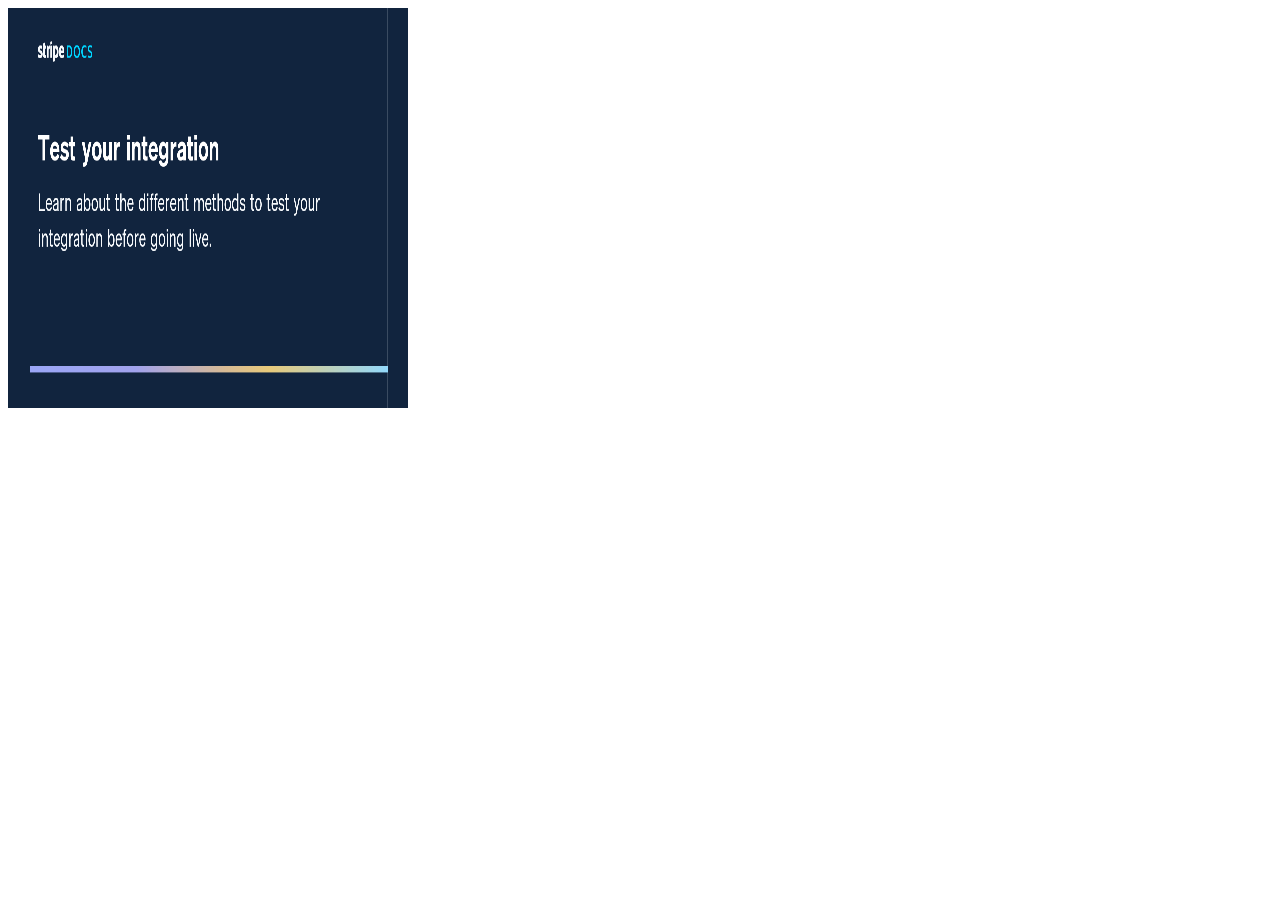
<file: sir_html_vac/picture.html>
<!DOCTYPE html>
<html lang="en">
<head>
    <meta charset="UTF-8">
    <meta http-equiv="X-UA-Compatible" content="IE=edge">
    <meta name="viewport" content="width=<device-width>, initial-scale=1.0">
    <title>Document</title>
</head>
<body>
    <picture>
        <source media="(min-width:700px)" srcset="image/text.png">
        <img src="image/image2.jpg" style="width:400px;height: 400px;">
    </picture>
    
</body>
</html>
</file>
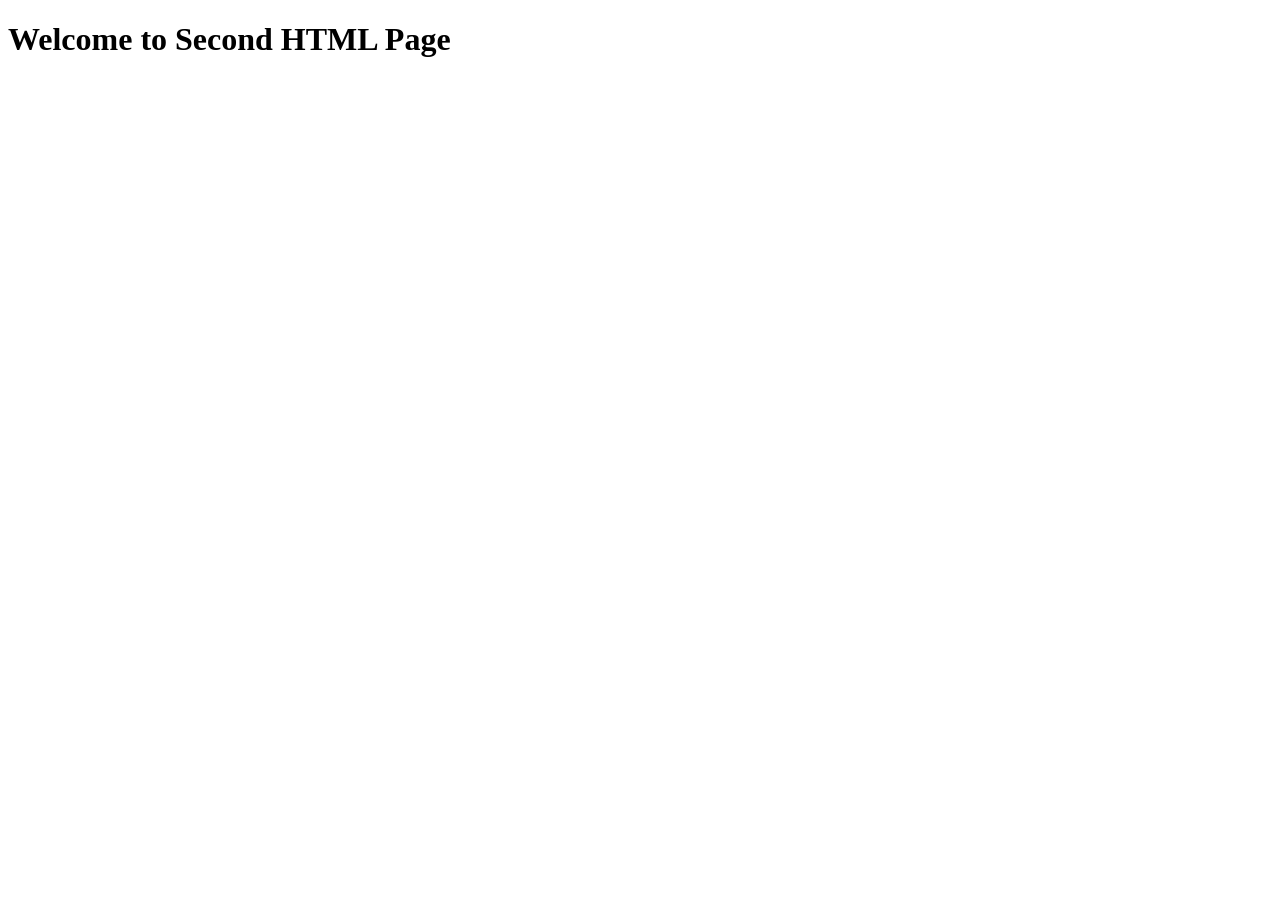
<file: sir_html_vac/second.html>
<!DOCTYPE html>
<html lang="en">
<head>
    <meta charset="UTF-8">
    <meta http-equiv="X-UA-Compatible" content="IE=edge">
    <meta name="viewport" content="width=device-width, initial-scale=1.0">
    <title>Second HTML</title>
</head>
<body>
    <h1>Welcome to Second HTML Page</h1>
</body>
</html>
</file>
<file: my_html_vac/porfolio/style.css>
body::before {
  display: block;
  content: "";
  height: 60px;
}

body {
  font-family: "Open Sans", sans-serif;
}
#notify-box {
  display: none;
  margin-top: 100px;
  border: 1px solid red;
}

@media (min-width: 768px) {
  .news-input {
    width: 50%;
  }
}
</file>
